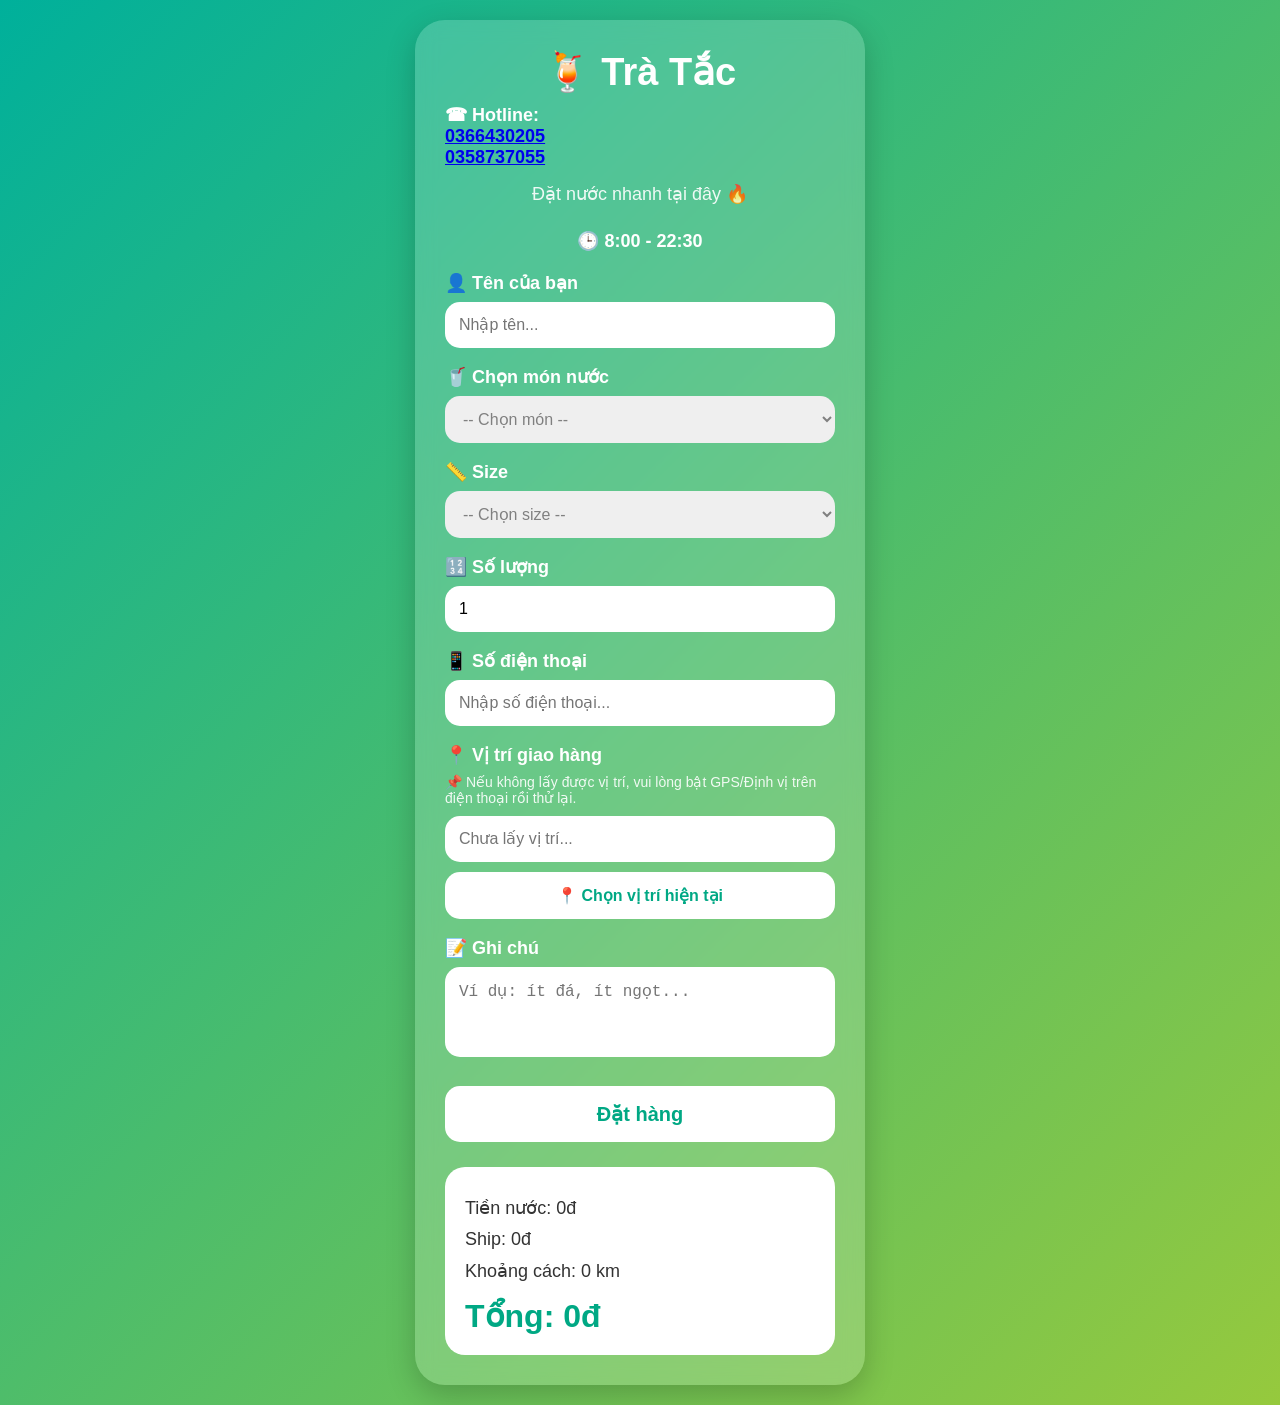
<file: index.html>
<!-- ========================= -->
<!-- FILE: index.html -->
<!-- ========================= -->

<!DOCTYPE html>
<html lang="vi">

<head>

  <meta charset="UTF-8">

  <meta name="viewport"
        content="width=device-width, initial-scale=1.0">

  <title>Funcost Drinks</title>

  <link rel="stylesheet" href="style.css">

</head>

<body>

  <div class="container">

    <div class="card">

      <h1>🍹 Trà Tắc</h1>

      <p class="hotline">

      ☎ Hotline:

      <br>

      <a href="tel:0366430205">
      0366430205
      </a>

      <br>

      <a href="tel:0358737055">
      0358737055
      </a>

      </p>

      <p class="subtitle">
      Đặt nước nhanh tại đây 🔥
      </p>


      <p class="open-time">
      🕒 8:00 - 22:30
      </p>

      <form id="orderForm">

      <label>👤 Tên của bạn</label>

      <input
      type="text"
      name="customer"
      placeholder="Nhập tên..."
      required
      >

      <label>🥤 Chọn món nước</label>

      <select id="drink" name="drink" required>

      <option value="" disabled selected hidden>
      -- Chọn món --
      </option>

      <option>Trà tắc</option>

      <option>Chanh giã tay</option>

      </select>

      <label>📏 Size</label>

      <select id="size" name="size" required>

      <option value="" disabled selected hidden>
      -- Chọn size --
      </option>

      <option>M</option>
      <option>L</option>

      </select>

      <label>🔢 Số lượng</label>

      <input
      type="number"
      id="quantity"
      name="quantity"
      min="1"
      value="1"
      required
      >

      <label>📱 Số điện thoại</label>

      <input
      type="tel"
      name="phone"
      placeholder="Nhập số điện thoại..."
      required
      >

      <label>📍 Vị trí giao hàng</label>
      <p class="gps-note">
      📌 Nếu không lấy được vị trí, vui lòng bật GPS/Định vị trên điện thoại rồi thử lại.
      </p>

      <input
      type="text"
      id="location"
      name="location"
      placeholder="Chưa lấy vị trí..."
      readonly
      required
      >

      <button
      type="button"
      id="locationBtn"
      >

      📍 Chọn vị trí hiện tại

      </button>

      <label>📝 Ghi chú</label>

      <textarea
      name="note"
      placeholder="Ví dụ: ít đá, ít ngọt..."
      ></textarea>

      <button type="submit"
      id="submitBtn">

      Đặt hàng

      </button>

      <p id="status"></p>

      <div class="price-box">

        <p id="drinkPrice">
        Tiền nước: 0đ
        </p>

        <p id="shipPrice">
        Ship: 0đ
        </p>

        <p id="distanceText">
        Khoảng cách: 0 km
        </p>

        <h2 id="totalPrice">
        Tổng: 0đ
        </h2>
      </div>
    </form>

  </div>
  </div>

  <script src="script.js"></script>

</body>

</html>
</file>
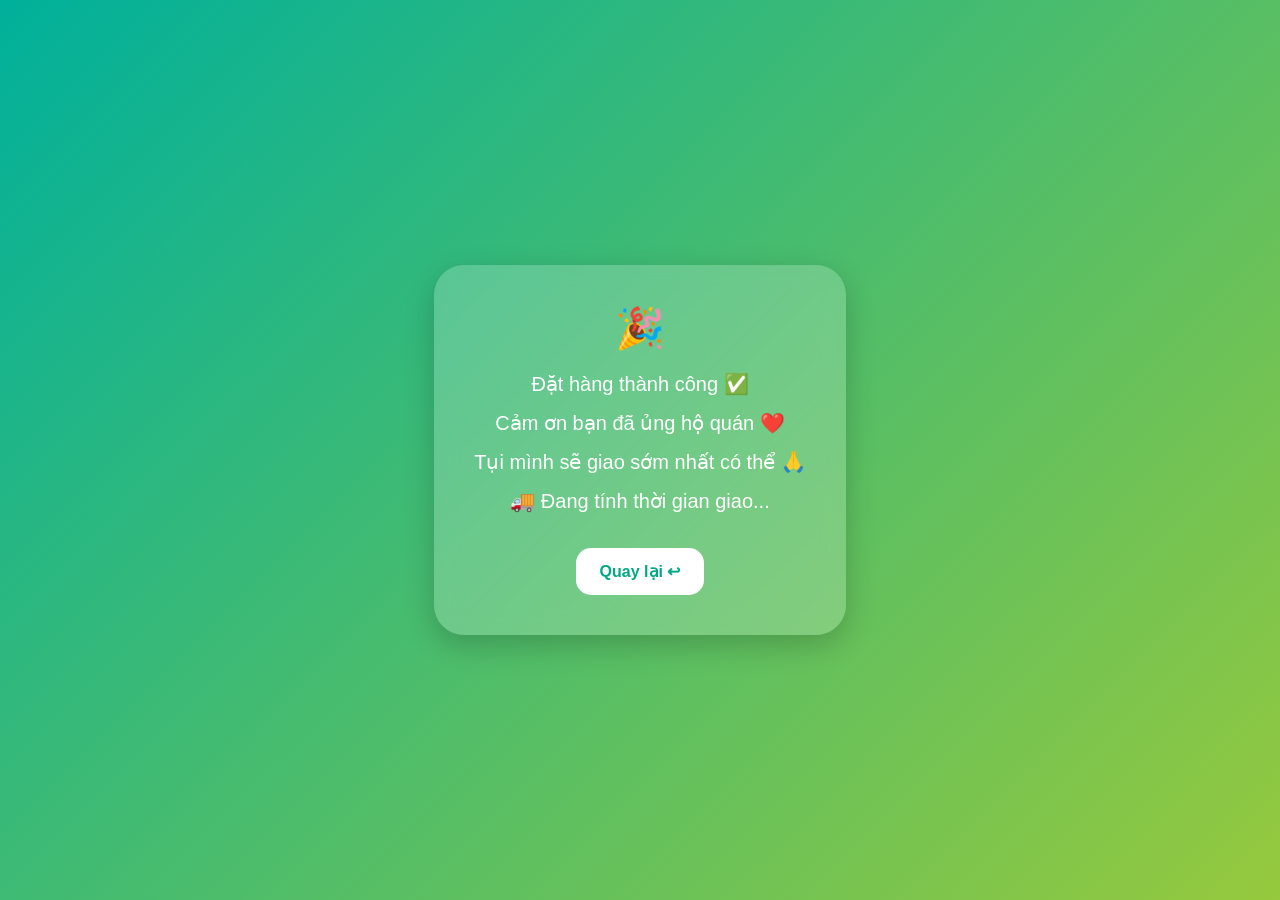
<file: success.html>
<!-- ========================= -->
<!-- FILE: success.html -->
<!-- ========================= -->

<!DOCTYPE html>
<html lang="vi">

<head>

  <meta charset="UTF-8">

  <meta name="viewport"
        content="width=device-width, initial-scale=1.0">

  <title>Đặt hàng thành công</title>

  <style>

    *{
      margin:0;
      padding:0;
      box-sizing:border-box;
    }

    body{

      font-family:Arial,sans-serif;

      min-height:100vh;

      display:flex;

      justify-content:center;

      align-items:center;

      background:
      linear-gradient(
        135deg,
        #00b09b,
        #96c93d
      );

      padding:20px;
    }

    .box{

      background:
      rgba(255,255,255,0.2);

      backdrop-filter:blur(10px);

      padding:40px;

      border-radius:30px;

      color:white;

      text-align:center;

      max-width:450px;

      box-shadow:
      0 10px 30px rgba(0,0,0,0.2);
    }

    h1{

      font-size:40px;

      margin-bottom:20px;
    }

    p{

      font-size:20px;

      margin-bottom:15px;
    }

    a{

      display:inline-block;

      margin-top:20px;

      text-decoration:none;

      background:white;

      color:#00a884;

      padding:14px 24px;

      border-radius:15px;

      font-weight:bold;
    }

  </style>

</head>

<body>

  <div class="box">

    <h1>🎉</h1>

    <p>
      Đặt hàng thành công ✅

    </p>

    <p>
      Cảm ơn bạn đã ủng hộ quán ❤️
    </p>

    <p>
      Tụi mình sẽ giao sớm nhất có thể 🙏
    </p>

    <p id="deliveryTime">
    🚚 Đang tính thời gian giao...
    </p>

    <a href="index.html">

      Quay lại ↩

    </a>

  </div>
  <script>

  const params =
  new URLSearchParams(
  window.location.search
  );

  const time =
  params.get("time");

  if(time){

    document.getElementById(
      "deliveryTime"
    ).innerHTML =

    `🚚 Dự kiến giao trong khoảng ${time} phút`;

  }

  </script>

</body>

</html>
</file>
<file: style.css>
/* ========================= */
/* FILE: style.css */
/* ========================= */

*{
  margin:0;
  padding:0;
  box-sizing:border-box;
}

body{

  font-family:Arial,sans-serif;

  background:
  linear-gradient(
    135deg,
    #00b09b,
    #96c93d
  );

  min-height:100vh;

  display:flex;

  justify-content:center;

  align-items:center;

  padding:20px;
}

.container{
  width:100%;
  display:flex;
  justify-content:center;
}

.card{

  width:100%;
  max-width:450px;

  background:
  rgba(255,255,255,0.18);

  backdrop-filter:blur(10px);

  border-radius:30px;

  padding:30px;

  color:white;

  box-shadow:
  0 10px 30px rgba(0,0,0,0.2);
}

h1{

  text-align:center;

  font-size:38px;

  margin-bottom:10px;
}

.hotline{

  font-size:18px;

  font-weight:bold;

  margin-bottom:15px;

}

.subtitle{

  text-align:center;

  margin-bottom:25px;

  opacity:0.9;

  font-size:18px;
}

label{

  display:block;

  margin-top:18px;

  margin-bottom:8px;

  font-size:18px;

  font-weight:bold;
}

input,
select,
textarea{

  width:100%;

  padding:14px;

  border:none;

  border-radius:15px;

  font-size:16px;

  outline:none;
}

textarea{

  resize:none;

  height:90px;
}

select:invalid{
  color:gray;
}

.map-btn{

  display:block;

  margin-top:12px;

  text-align:center;

  text-decoration:none;

  background:white;

  color:#00a884;

  padding:12px;

  border-radius:15px;

  font-weight:bold;

  transition:0.3s;
}

.map-btn:hover{

  transform:scale(1.03);
}

button{

  width:100%;

  margin-top:25px;

  border:none;

  border-radius:15px;

  padding:16px;

  font-size:20px;

  font-weight:bold;

  background:white;

  color:#00a884;

  cursor:pointer;

  transition:0.3s;
}

button:hover{

  transform:scale(1.03);
}

.loading{

  opacity:0.7;

  pointer-events:none;
}

#status{

  text-align:center;

  margin-top:20px;

  font-size:18px;

  font-weight:bold;
}
#locationBtn{

  width:100%;

  margin-top:10px;

  border:none;

  border-radius:15px;

  padding:14px;

  font-size:16px;

  font-weight:bold;

  background:#ffffff;

  color:#00a884;

  cursor:pointer;

  transition:0.3s;
}

#locationBtn:hover{

  transform:scale(1.03);
}
.price-box{

  margin-top:20px;

  padding:20px;

  border-radius:20px;

  background:#f5f5f5;

}

.price-box p{

  font-size:18px;

  margin:8px 0;

}

.price-box h2{

  margin-top:15px;

  font-size:32px;

}
.open-time{

  text-align:center;

  margin-bottom:20px;

  font-size:18px;

  font-weight:bold;

}

.price-box{

  margin-top:25px;

  background:white;

  color:#333;

  padding:20px;

  border-radius:20px;

}

.price-box p{

  margin:10px 0;

  font-size:18px;

}

.price-box h2{

  margin-top:15px;

  color:#00a884;

}

.zalo-btn{

  display:block;

  margin-top:20px;

  text-align:center;

  text-decoration:none;

  background:#0068ff;

  color:white;

  padding:14px;

  border-radius:15px;

  font-weight:bold;

  transition:0.3s;

}

.zalo-btn:hover{

  transform:scale(1.03);

}
.gps-note{
  font-size:14px;
  color:#fff;
  opacity:0.9;
  margin-top:6px;
  margin-bottom:10px;
}
</file>
